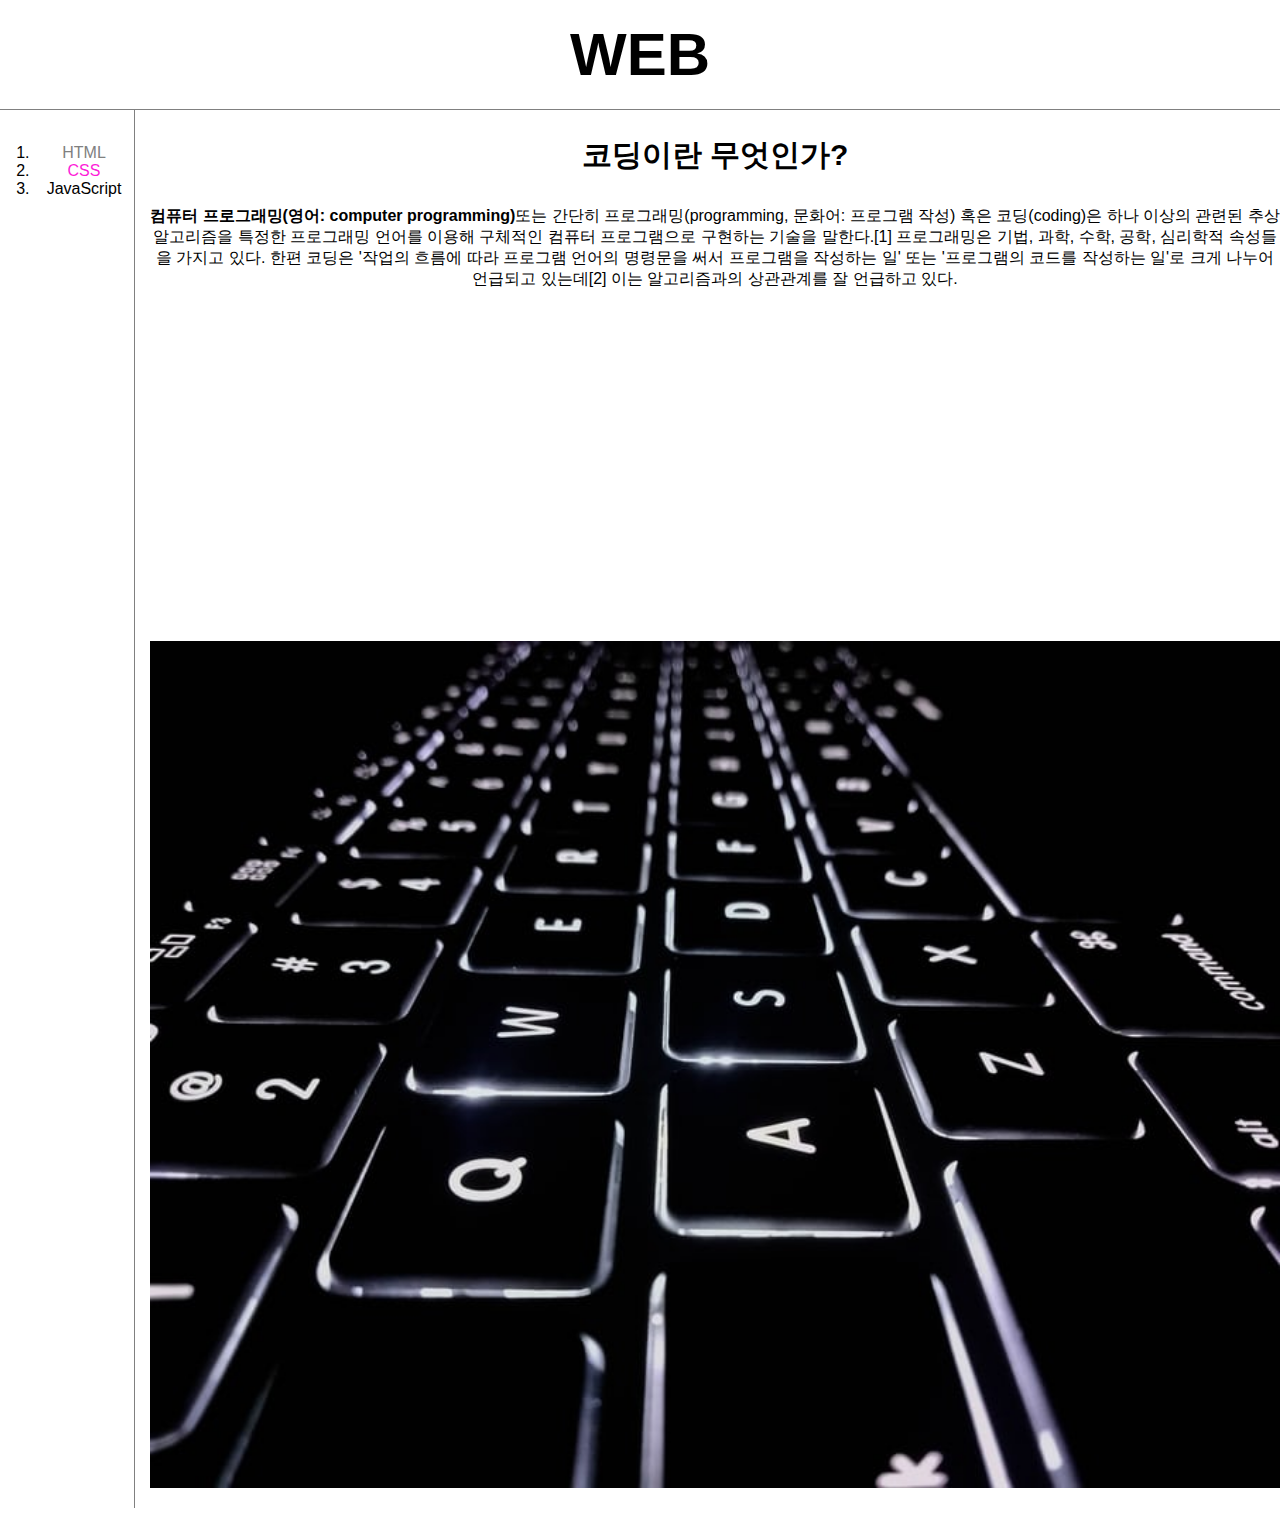
<file: index.html>
<!doctype html>
<html>
<head>
<title>WEB1 - html</title>
<meta charset="utf-8">


<style>
    
    body {margin:0;}
    a {color:black;
        text-decoration: none;
    }
    h1 {font-size: 60px;
        text-align: center;
        border-bottom: 1px solid gray;
        margin:0;
        padding:20px;
        
    }



    * {font-family: 'Noto Sans KR', sans-serif;}

    .saw {color:gray;}
    #active {color:rgb(253, 29, 216)}

    h2 {font-size: 30px;
        text-align: center;
    }

    #grid ol{
        border-right: 1px solid gray;
        width:100px;
        margin:0px;
        padding-left: 34px;
        padding-top: 34px;

    }
    #grid{
        display:grid;
        grid-template-columns: 150px 1fr;
        text-align: center;
    }

    #article{
        padding:30px
        text-align: center
    }

    @media(max-width:800px){
        #grid{
            display: block;
        }

        #grid ol{
        border-right: none;
        }

        h1 {
        border-bottom: none;
        }

    }
</style>

</head> 



<body>
    <h1><a href="index.html">WEB</a></h1>

<div id="grid">
    <ol>
        <li><a href="1.html" class="saw">HTML</a></li>
        <li><a href="2.html" class="saw" id="active">CSS</a></li>
        <li><a href="3.html">JavaScript</a></li>
    </ol>

    <div id="article">
    <h2>
    <a href="https://ko.wikipedia.org/wiki/컴퓨터_프로그래밍" title=coding target="_blank">코딩이란 무엇인가?</a>
    </h2>

    <p style="margin-top:30px"><strong>컴퓨터 프로그래밍(영어: computer programming)</strong>또는 간단히 프로그래밍(programming, 문화어: 프로그램 작성) 혹은 코딩(coding)은 하나 이상의 관련된 추상 알고리즘을 특정한 프로그래밍 언어를 이용해 구체적인 컴퓨터 프로그램으로 구현하는 기술을 말한다.[1] 프로그래밍은 기법, 과학, 수학, 공학, 심리학적 속성들을 가지고 있다.
    한편 코딩은 '작업의 흐름에 따라 프로그램 언어의 명령문을 써서 프로그램을 작성하는 일' 또는 '프로그램의 코드를 작성하는 일'로 크게 나누어 언급되고 있는데[2] 이는 알고리즘과의 상관관계를 잘 언급하고 있다.</p>
    <P>
    <iframe width="560" height="315" src="https://www.youtube.com/embed/ZeerrnuLi5E" frameborder="0" allow="accelerometer; autoplay; clipboard-write; encrypted-media; gyroscope; picture-in-picture" allowfullscreen></iframe>
    </P>


    <p><img src="index.jpeg" width="100%"></p>
    </div>
</div>
<p><div id="disqus_thread"></div>
    <script>
        /**
        *  RECOMMENDED CONFIGURATION VARIABLES: EDIT AND UNCOMMENT THE SECTION BELOW TO INSERT DYNAMIC VALUES FROM YOUR PLATFORM OR CMS.
        *  LEARN WHY DEFINING THESE VARIABLES IS IMPORTANT: https://disqus.com/admin/universalcode/#configuration-variables    */
        /*
        var disqus_config = function () {
        this.page.url = PAGE_URL;  // Replace PAGE_URL with your page's canonical URL variable
        this.page.identifier = PAGE_IDENTIFIER; // Replace PAGE_IDENTIFIER with your page's unique identifier variable
        };
        */
        (function() { // DON'T EDIT BELOW THIS LINE
        var d = document, s = d.createElement('script');
        s.src = 'https://web-x9nqfir9jq.disqus.com/embed.js';
        s.setAttribute('data-timestamp', +new Date());
        (d.head || d.body).appendChild(s);
        })();
    </script>
    <noscript>Please enable JavaScript to view the <a href="https://disqus.com/?ref_noscript">comments powered by Disqus.</a></noscript></p>

<!--Start of Tawk.to Script-->
<script type="text/javascript">
    var Tawk_API=Tawk_API||{}, Tawk_LoadStart=new Date();
    (function(){
    var s1=document.createElement("script"),s0=document.getElementsByTagName("script")[0];
    s1.async=true;
    s1.src='https://embed.tawk.to/60000f44c31c9117cb6e812f/1es03n9iv';
    s1.charset='UTF-8';
    s1.setAttribute('crossorigin','*');
    s0.parentNode.insertBefore(s1,s0);
    })();
    </script>
    <!--End of Tawk.to Script-->
</body>
</html>
</file>
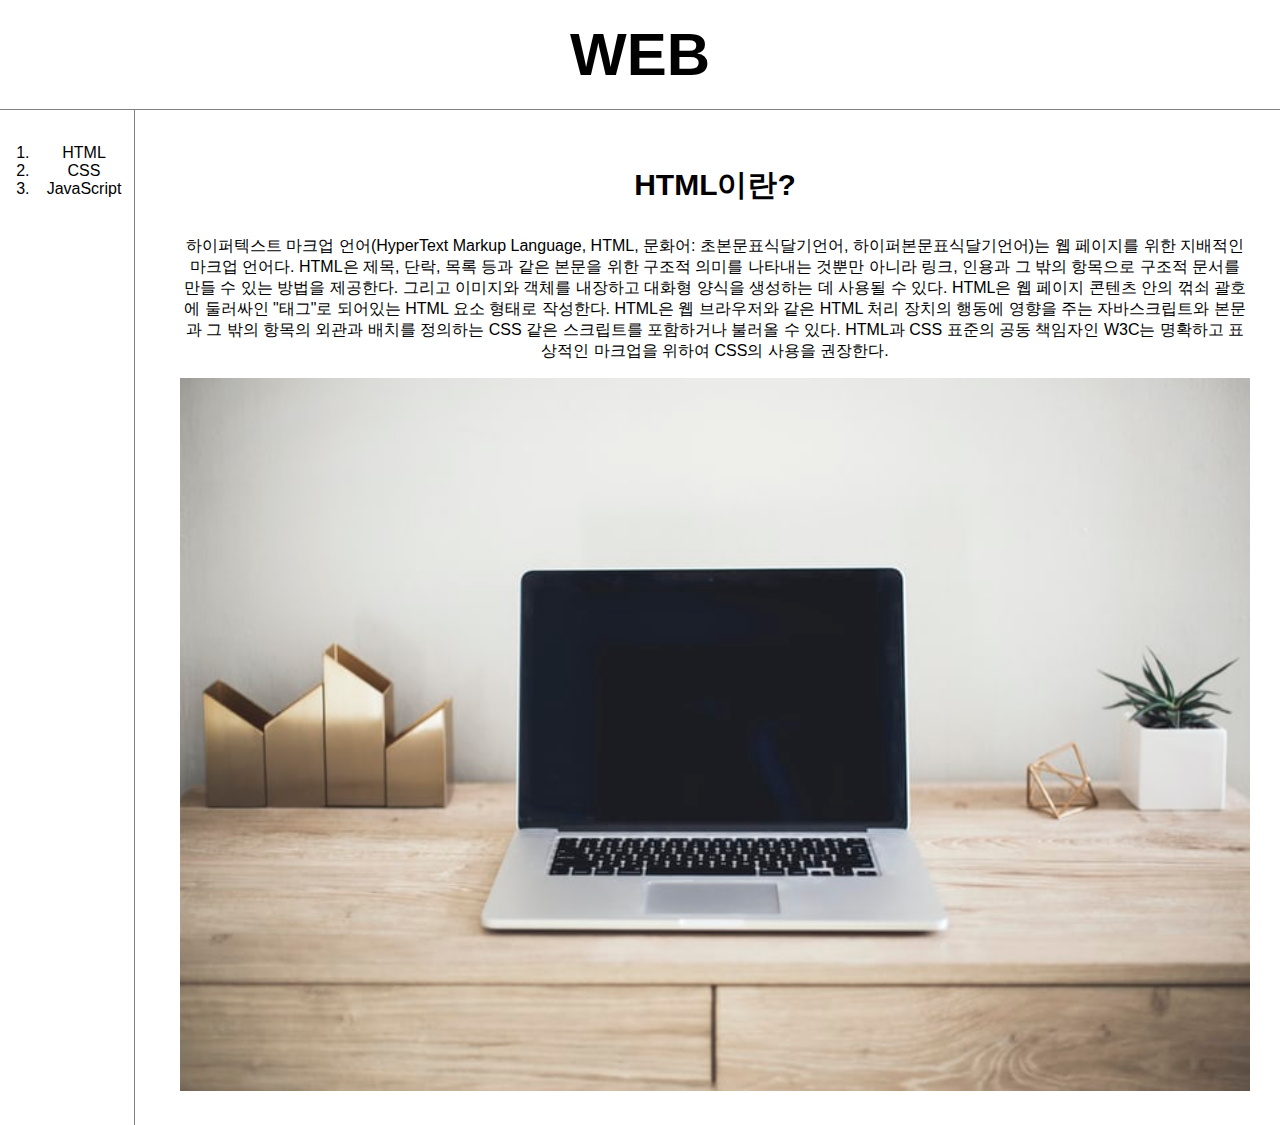
<file: 1.html>
<!doctype html>
<html>
<head>
<title>WEB1 - html</title>
<meta charset="utf-8">

<link rel="stylesheet" href="style.css">

</head> 

<h1><a href="index.html">WEB</a></h1>
<body>
<div id="grid">
    <ol>
    <li><a href="1.html">HTML</a></li>
    <li><a href="2.html">CSS</a></li>
    <li><a href="3.html">JavaScript</a></li>
    </ol>

    <div id="article">
        <h2>

            <a href="https://ko.wikipedia.org/wiki/HTML" title = html target ="_blank">HTML이란?</a>  
        </h2>

        <p style="margin-top:30px">하이퍼텍스트 마크업 언어(HyperText Markup Language, HTML, 문화어: 초본문표식달기언어, 하이퍼본문표식달기언어)는 웹 페이지를 위한 지배적인 마크업 언어다. HTML은 제목, 단락, 목록 등과 같은 본문을 위한 구조적 의미를 나타내는 것뿐만 아니라 링크, 인용과 그 밖의 항목으로 구조적 문서를 만들 수 있는 방법을 제공한다. 그리고 이미지와 객체를 내장하고 대화형 양식을 생성하는 데 사용될 수 있다. HTML은 웹 페이지 콘텐츠 안의 꺾쇠 괄호에 둘러싸인 "태그"로 되어있는 HTML 요소 형태로 작성한다. HTML은 웹 브라우저와 같은 HTML 처리 장치의 행동에 영향을 주는 자바스크립트와 본문과 그 밖의 항목의 외관과 배치를 정의하는 CSS 같은 스크립트를 포함하거나 불러올 수 있다. HTML과 CSS 표준의 공동 책임자인 W3C는 명확하고 표상적인 마크업을 위하여 CSS의 사용을 권장한다.</p>

        <img src="1.jpeg" width="100%">
        <!--Start of Tawk.to Script-->
        <script type="text/javascript">
            var Tawk_API=Tawk_API||{}, Tawk_LoadStart=new Date();
            (function(){
            var s1=document.createElement("script"),s0=document.getElementsByTagName("script")[0];
            s1.async=true;
            s1.src='https://embed.tawk.to/60000f44c31c9117cb6e812f/1es03n9iv';
            s1.charset='UTF-8';
            s1.setAttribute('crossorigin','*');
            s0.parentNode.insertBefore(s1,s0);
            })();
            </script>
            <!--End of Tawk.to Script-->
    </div>        
</div>
</body>
</html>
</file>
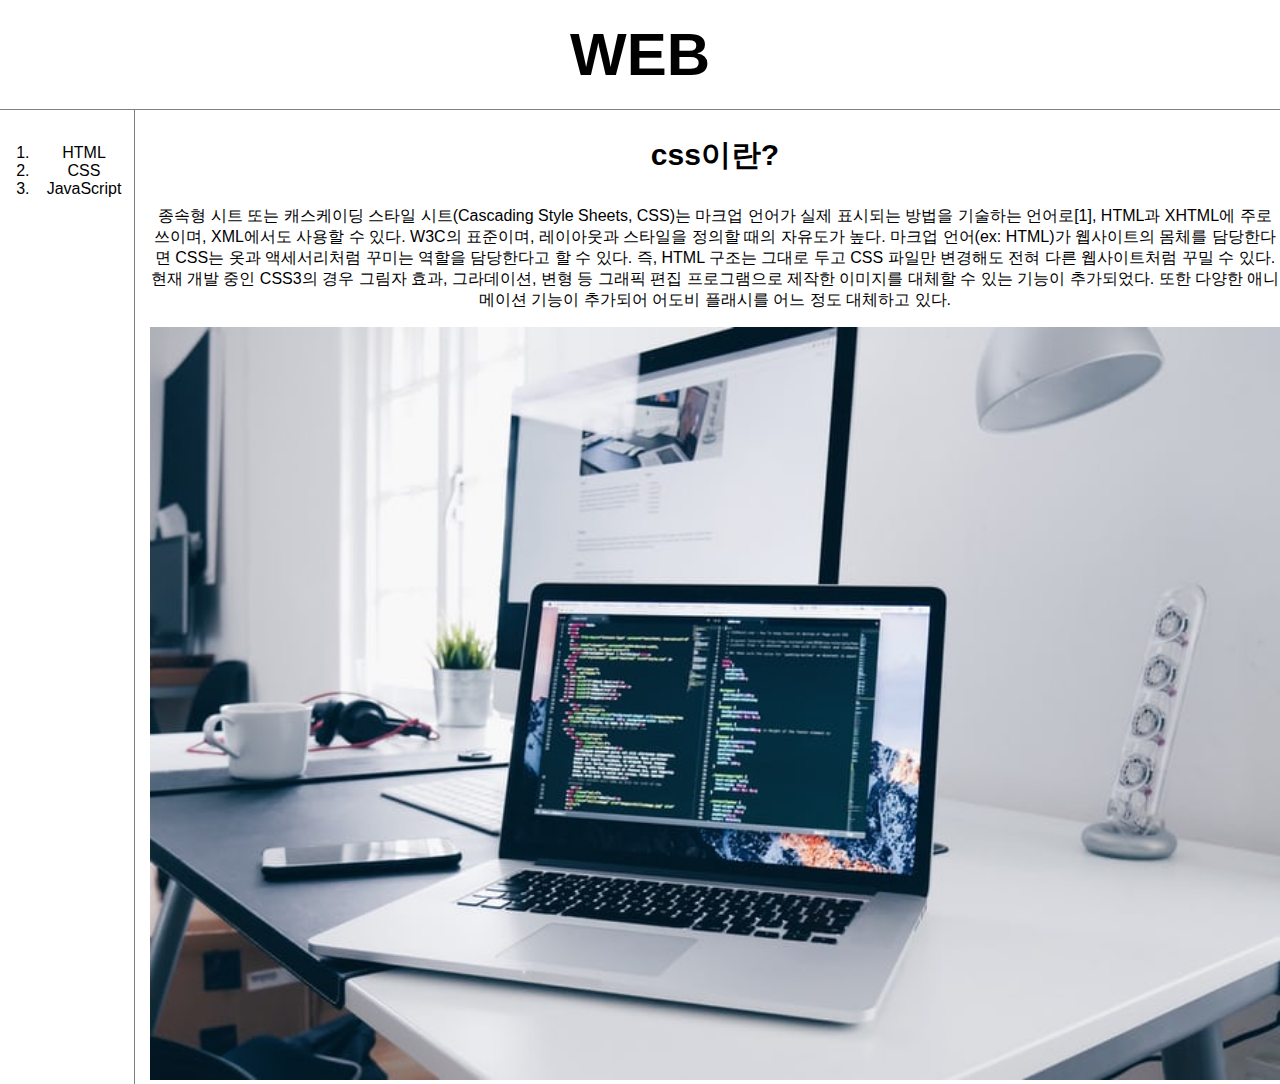
<file: 2.html>
<!doctype html>
<html>
<head>
<title>WEB1 - html</title>
<meta charset="utf-8">
<style>
    
    body {margin:0;}
    a {color:black;
        text-decoration: none;
    }
    h1 {font-size: 60px;
        text-align: center;
        border-bottom: 1px solid gray;
        margin:0;
        padding:20px;
        
    }



    * {font-family: 'Noto Sans KR', sans-serif;}

    .saw {color:gray;}
    #active {color:rgb(253, 29, 216)}

    h2 {font-size: 30px;
        text-align: center;
    }

    #grid ol{
        border-right: 1px solid gray;
        width:100px;
        margin:0px;
        padding-left: 34px;
        padding-top: 34px;

    }
    #grid{
        display:grid;
        grid-template-columns: 150px 1fr;
        text-align: center;
    }

    #article{
        padding:30px
        text-align: center;
    }

    @media(max-width:800px){
        #grid{
            display: block;
        }

        #grid ol{
        border-right: none;
        }

        h1 {
        border-bottom: none;
        }

    }
</style>
</head> 
<h1><a href="index.html">WEB</a></h1>
<body>
</body>
<div id="grid">
    <ol>
        <li><a href="1.html">HTML</a></li>
        <li><a href="2.html">CSS</a></li>
        <li><a href="3.html">JavaScript</a></li>
    </ol>

    <div id="article">
        <h2>
            <a href="https://ko.wikipedia.org/wiki/종속형_시트" target="_blank" title="css">css이란?</a>
        </h2>

        <p style="margin-top:30px">종속형 시트 또는 캐스케이딩 스타일 시트(Cascading Style Sheets, CSS)는 마크업 언어가 실제 표시되는 방법을 기술하는 언어로[1], HTML과 XHTML에 주로 쓰이며, XML에서도 사용할 수 있다. W3C의 표준이며, 레이아웃과 스타일을 정의할 때의 자유도가 높다. 마크업 언어(ex: HTML)가 웹사이트의 몸체를 담당한다면 CSS는 옷과 액세서리처럼 꾸미는 역할을 담당한다고 할 수 있다. 즉, HTML 구조는 그대로 두고 CSS 파일만 변경해도 전혀 다른 웹사이트처럼 꾸밀 수 있다.
        현재 개발 중인 CSS3의 경우 그림자 효과, 그라데이션, 변형 등 그래픽 편집 프로그램으로 제작한 이미지를 대체할 수 있는 기능이 추가되었다. 또한 다양한 애니메이션 기능이 추가되어 어도비 플래시를 어느 정도 대체하고 있다.</p>
        <img src="2.jpeg" width="100%">
    </div>
    
</div>
</html>
</file>
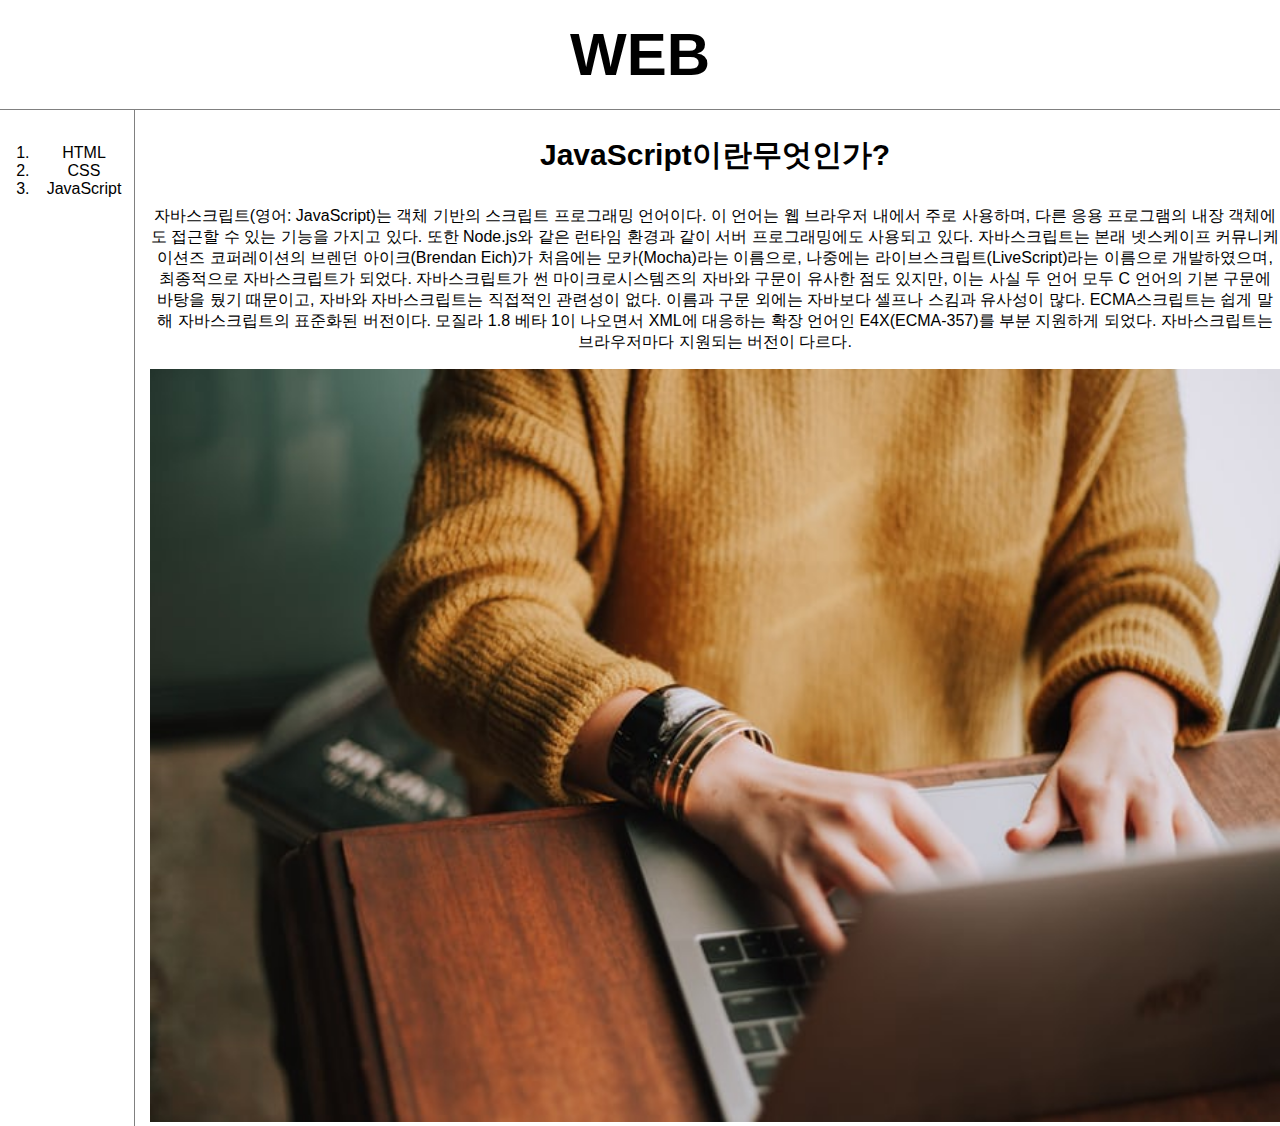
<file: 3.html>
<!doctype html>
<html>
<head>
<title>WEB1 - html</title>
<meta charset="utf-8">
<style>
    
    body {margin:0;}
    a {color:black;
        text-decoration: none;
    }
    h1 {font-size: 60px;
        text-align: center;
        border-bottom: 1px solid gray;
        margin:0;
        padding:20px;
        
    }



    * {font-family: 'Noto Sans KR', sans-serif;}

    .saw {color:gray;}
    #active {color:rgb(253, 29, 216)}

    h2 {font-size: 30px;
        text-align: center;
    }

    #grid ol{
        border-right: 1px solid gray;
        width:100px;
        margin:0px;
        padding-left: 34px;
        padding-top: 34px;

    }
    #grid{
        display:grid;
        grid-template-columns: 150px 1fr;
        text-align: center;
    }

    #article{
        padding:30px
        text-align: center;
    }

    @media(max-width:800px){
        #grid{
            display: block;
        }

        #grid ol{
        border-right: none;
        }

        h1 {
        border-bottom: none;
        }

    }
</style>
</head> 

<body>
    <h1><a href="index.html">WEB</a></h1>

<div id="grid">
    <ol>
        <li><a href="1.html">HTML</a></li>
        <li><a href="2.html">CSS</a></li>
        <li><a href="3.html">JavaScript</a></li>
    </ol>
    <div id="article">
        <h2>
        <a href="https://ko.wikipedia.org/wiki/자바스크립트" target="_blank" title="javascript">JavaScript이란무엇인가?</a>
        </h2>

        <p style="margin-top:30px">자바스크립트(영어: JavaScript)는 객체 기반의 스크립트 프로그래밍 언어이다. 이 언어는 웹 브라우저 내에서 주로 사용하며, 다른 응용 프로그램의 내장 객체에도 접근할 수 있는 기능을 가지고 있다. 또한 Node.js와 같은 런타임 환경과 같이 서버 프로그래밍에도 사용되고 있다. 자바스크립트는 본래 넷스케이프 커뮤니케이션즈 코퍼레이션의 브렌던 아이크(Brendan Eich)가 처음에는 모카(Mocha)라는 이름으로, 나중에는 라이브스크립트(LiveScript)라는 이름으로 개발하였으며, 최종적으로 자바스크립트가 되었다. 자바스크립트가 썬 마이크로시스템즈의 자바와 구문이 유사한 점도 있지만, 이는 사실 두 언어 모두 C 언어의 기본 구문에 바탕을 뒀기 때문이고, 자바와 자바스크립트는 직접적인 관련성이 없다. 이름과 구문 외에는 자바보다 셀프나 스킴과 유사성이 많다.
        ECMA스크립트는 쉽게 말해 자바스크립트의 표준화된 버전이다. 모질라 1.8 베타 1이 나오면서 XML에 대응하는 확장 언어인 E4X(ECMA-357)를 부분 지원하게 되었다. 자바스크립트는 브라우저마다 지원되는 버전이 다르다. </p>
        <img src="3.jpeg" width="100%">
    </div>
</div>    
</body>
</html>
</file>
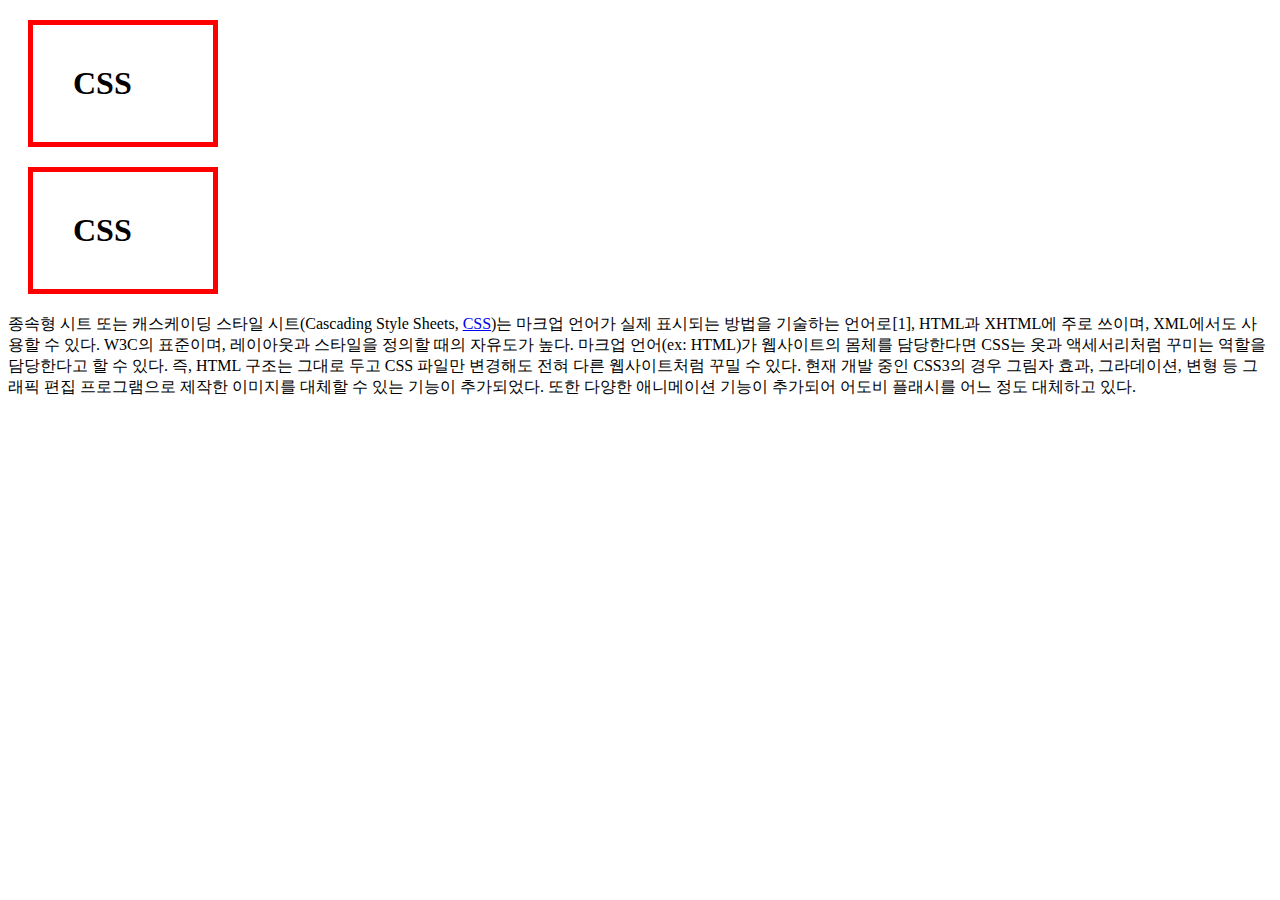
<file: box.html>
<!DOCTYPE html>
<html>
<head>
    <meta charset="utf-8">
    <title></title>
</head>

<style>
    /*
    block leverl element
    */
    h1{
        border:5px
        solid red;
        padding:40px;
        margin: 20px;
        display:block;
        width:100px;
    }
    /*inline element
    */


</style>
<body>
<h1> CSS </h1>
<h1> CSS </h1>
   <p>종속형 시트 또는 캐스케이딩 스타일 시트(Cascading Style Sheets, <a href="https://ko.wikipedia.org/wiki/종속형_시트">CSS</a>)는 마크업 언어가 실제 표시되는 방법을 기술하는 언어로[1], HTML과 XHTML에 주로 쓰이며, XML에서도 사용할 수 있다. W3C의 표준이며, 레이아웃과 스타일을 정의할 때의 자유도가 높다. 마크업 언어(ex: HTML)가 웹사이트의 몸체를 담당한다면 CSS는 옷과 액세서리처럼 꾸미는 역할을 담당한다고 할 수 있다. 즉, HTML 구조는 그대로 두고 CSS 파일만 변경해도 전혀 다른 웹사이트처럼 꾸밀 수 있다. 현재 개발 중인 CSS3의 경우 그림자 효과, 그라데이션, 변형 등 그래픽 편집 프로그램으로 제작한 이미지를 대체할 수 있는 기능이 추가되었다. 또한 다양한 애니메이션 기능이 추가되어 어도비 플래시를 어느 정도 대체하고 있다.
    </p> 

</body>
</html>
</file>
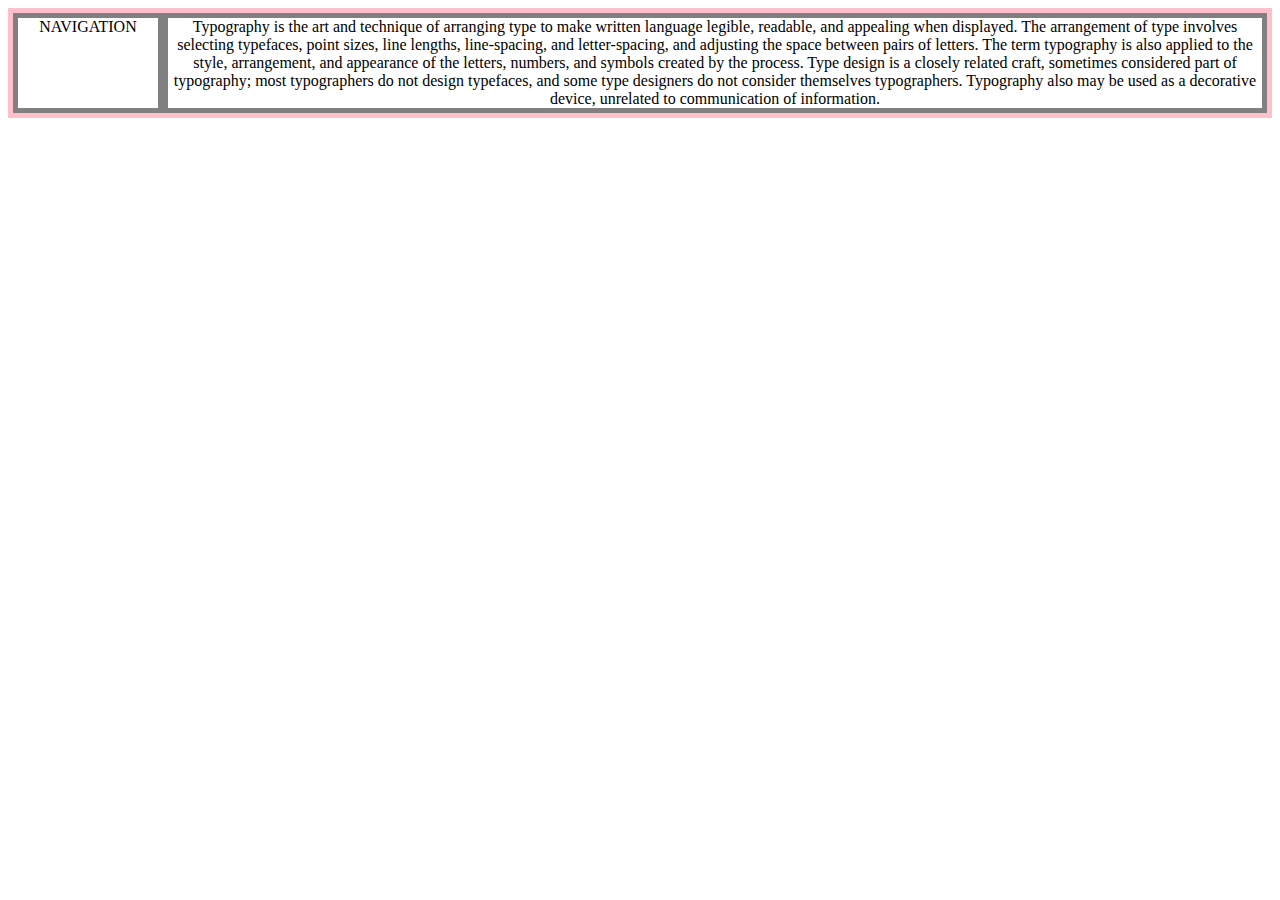
<file: grid.html>
<!DOCTYPE html>
<html>
<head>
    <meta charset="utf-8">
    <title></title>
</head>

<style>
    #grid{
        border: 5px solid pink;
        display:grid;
        grid-template-columns: 150px 1fr;
        text-align: center;
        
    }
    div{ 
        border: 5px solid gray;
    }
</style>
<body>
<div id="grid">
    <div>NAVIGATION</div>
    <div>Typography is the art and technique of arranging type to make written language legible, readable, and appealing when displayed. The arrangement of type involves selecting typefaces, point sizes, line lengths, line-spacing, and letter-spacing, and adjusting the space between pairs of letters. The term typography is also applied to the style, arrangement, and appearance of the letters, numbers, and symbols created by the process. Type design is a closely related craft, sometimes considered part of typography; most typographers do not design typefaces, and some type designers do not consider themselves typographers. Typography also may be used as a decorative device, unrelated to communication of information.</div>
</div>
</body>
</html>
</file>
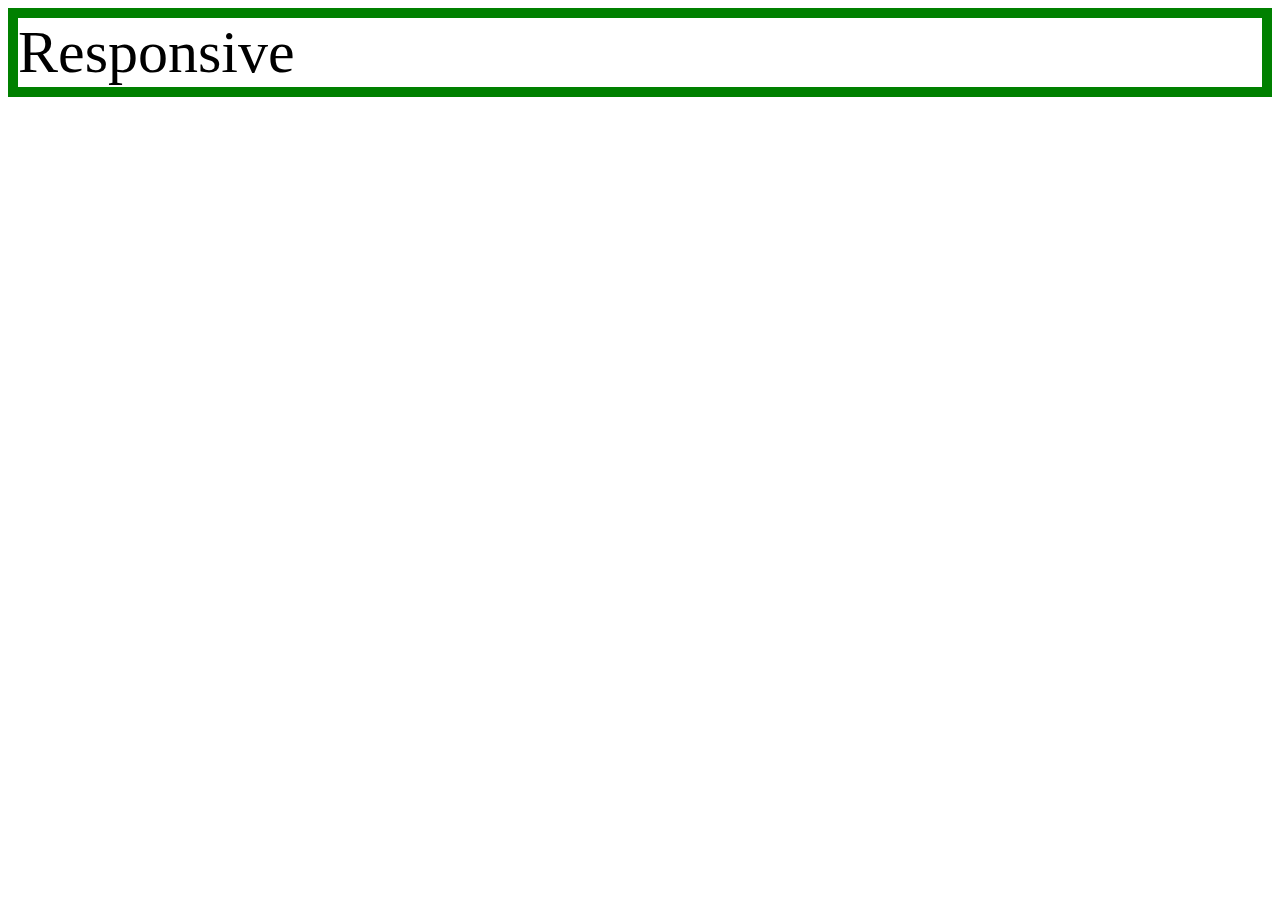
<file: midiaquery.html>
<!DOCTYPE html>
<html>
<head>
    <meta charset="utf-8">
    <title></title>
</head>

<style>
div {
    border: 10px solid green;
    font-size: 60px;
}
@media(max-width:800px) {
    div{
        display:none;
        }
    }
</style>
<body>
    <div>
        Responsive
    </div>

</body>
</html>
</file>
<file: style.css>
body {margin:0;}
    a {color:black;
        text-decoration: none;
    }
    h1 {font-size: 60px;
        text-align: center;
        border-bottom: 1px solid gray;
        margin:0;
        padding:20px;
        
    }



    * {font-family: 'Noto Sans KR', sans-serif;}

    .saw {color:gray;}
    #active {color:rgb(253, 29, 216)}

    h2 {font-size: 30px;
        text-align: center;
    }

    #grid ol{
        border-right: 1px solid gray;
        width:100px;
        margin:0px;
        padding-left: 34px;
        padding-top: 34px;

    }
    #grid{
        display:grid;
        grid-template-columns: 150px 1fr;
        text-align: center;
    }

    #article{
        padding:30px
    
    }

    @media(max-width:800px){
        #grid{
            display: block;
        }

        #grid ol{
        border-right: none;
        }

        h1 {
        border-bottom: none;
        }

    }
</file>
